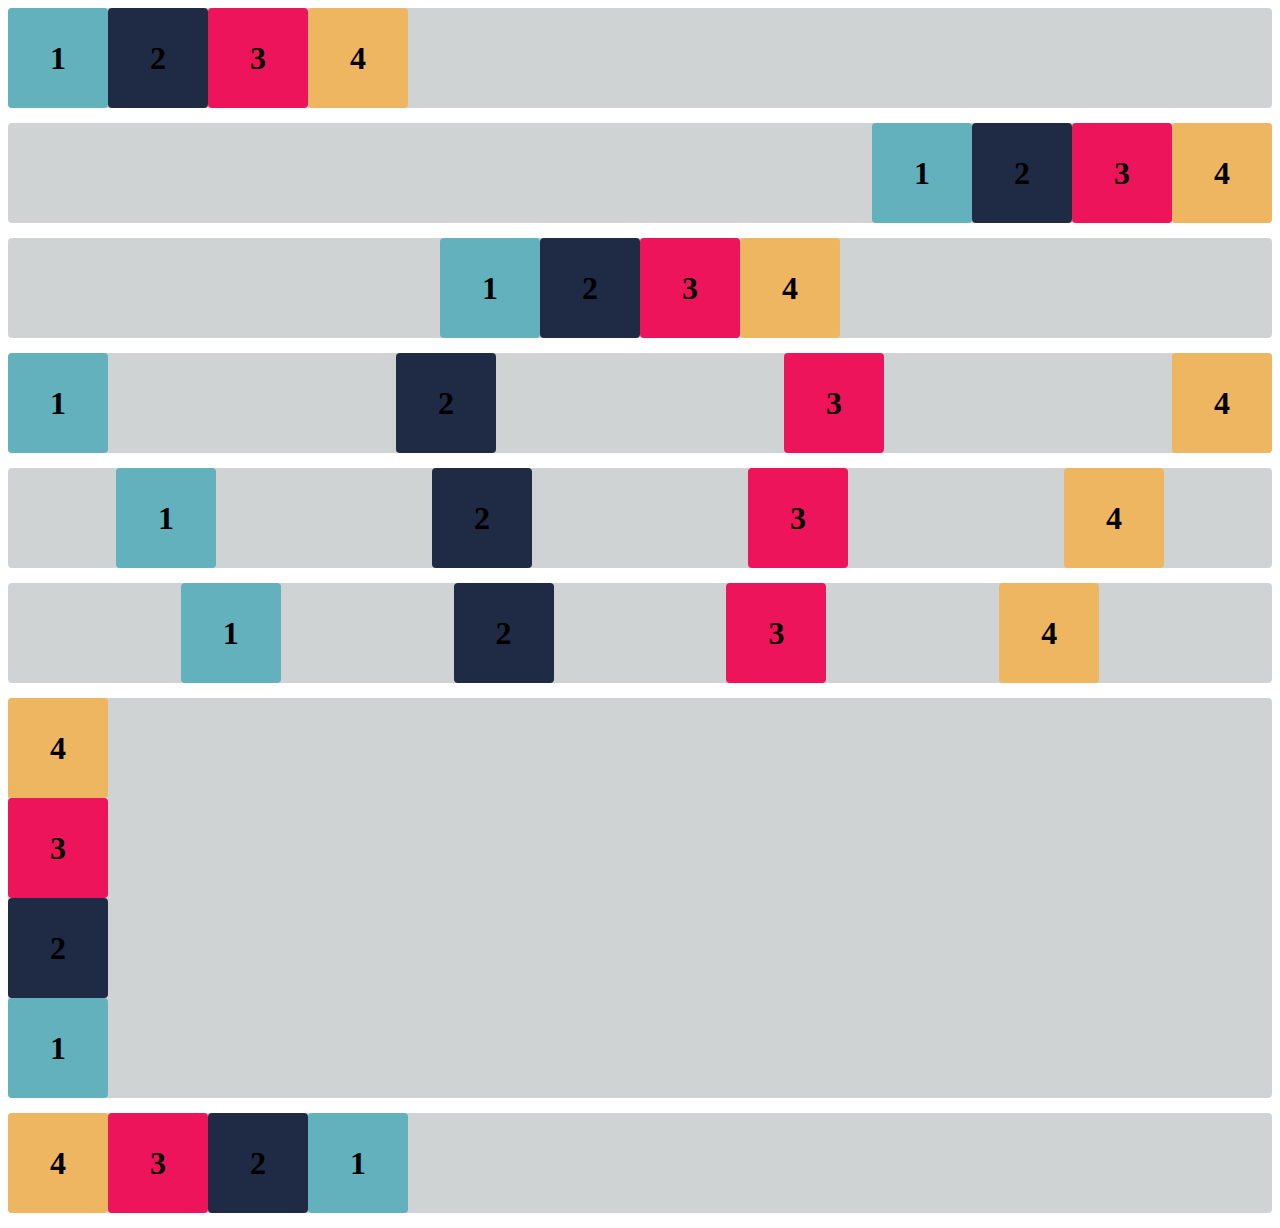
<file: Atividade 4 - Flexbox/Exercicios_flexbox/index.html>
<!DOCTYPE html>
<html lang="pt-BR">
  <head>
    <meta charset="UTF-8" />
    <meta http-equiv="X-UA-Compatible" content="IE=edge" />
    <meta name="viewport" content="width=device-width, initial-scale=1.0" />
    <title>Flex-box</title>
    <link rel="stylesheet" href="estilo.css" />
  </head>

  <body>
    <div class="base container1">
      <div class="flex-item box1"><h1>1</h1></div>
      <div class="flex-item box2"><h1>2</h1></div>
      <div class="flex-item box3"><h1>3</h1></div>
      <div class="flex-item box4"><h1>4</h1></div>
    </div>
    <div class="base container2">
      <div class="flex-item box1"><h1>1</h1></div>
      <div class="flex-item box2"><h1>2</h1></div>
      <div class="flex-item box3"><h1>3</h1></div>
      <div class="flex-item box4"><h1>4</h1></div>
    </div>
    <div class="base container3">
      <div class="flex-item box1"><h1>1</h1></div>
      <div class="flex-item box2"><h1>2</h1></div>
      <div class="flex-item box3"><h1>3</h1></div>
      <div class="flex-item box4"><h1>4</h1></div>
    </div>
    <div class="base container4">
      <div class="flex-item box1"><h1>1</h1></div>
      <div class="flex-item box2"><h1>2</h1></div>
      <div class="flex-item box3"><h1>3</h1></div>
      <div class="flex-item box4"><h1>4</h1></div>
    </div>
    <div class="base container5">
      <div class="flex-item box1"><h1>1</h1></div>
      <div class="flex-item box2"><h1>2</h1></div>
      <div class="flex-item box3"><h1>3</h1></div>
      <div class="flex-item box4"><h1>4</h1></div>
    </div>
    <div class="base container6">
      <div class="flex-item box1"><h1>1</h1></div>
      <div class="flex-item box2"><h1>2</h1></div>
      <div class="flex-item box3"><h1>3</h1></div>
      <div class="flex-item box4"><h1>4</h1></div>
    </div>

    <div class="base container-exercicioB">
      <div class="flex-item box1"><h1>1</h1></div>
      <div class="flex-item box2"><h1>2</h1></div>
      <div class="flex-item box3"><h1>3</h1></div>
      <div class="flex-item box4"><h1>4</h1></div>
    </div>
    <div class="base container-desafio">
      <div class="flex-item box1"><h1>1</h1></div>
      <div class="flex-item box2"><h1>2</h1></div>
      <div class="flex-item box3"><h1>3</h1></div>
      <div class="flex-item box4"><h1>4</h1></div>
    </div>
  </body>
</html>
</file>
<file: Atividade 4 - Flexbox/Exercicios_flexbox/estilo.css>
.flex-item {
  width: 100px;
  height: 100px;
  border-radius: 4px;
  display: flex;
  align-items: center;
}

.base {
  margin-bottom: 15px;
  background-color: #d0d3d4;
  border-radius: 4px;
}

.box1 {
  background-color: #63b1bc;
}

.box2 {
  background-color: #1f2a44;
}

.box3 {
  background-color: #ed145b;
}

.box4 {
  background-color: #efb661;
}

h1 {
  margin: auto;
}

/* Insira o código abaixo */

.container1 {
  display: flex;
}

.container2 {
  display: flex;
  justify-content: end;
}

.container3 {
  display: flex;
  justify-content: center;
}

.container4 {
  display: flex;
  justify-content: space-between;
}
.container5 {
  display: flex;
  justify-content: space-around;
}
.container6 {
  display: flex;
  justify-content: space-evenly;
}

.container-exercicioB {
  display: flex;
  flex-direction: column-reverse;
}

.container-desafio {
  display: flex;
  flex-direction: row-reverse;
  justify-content: start;
}
</file>
